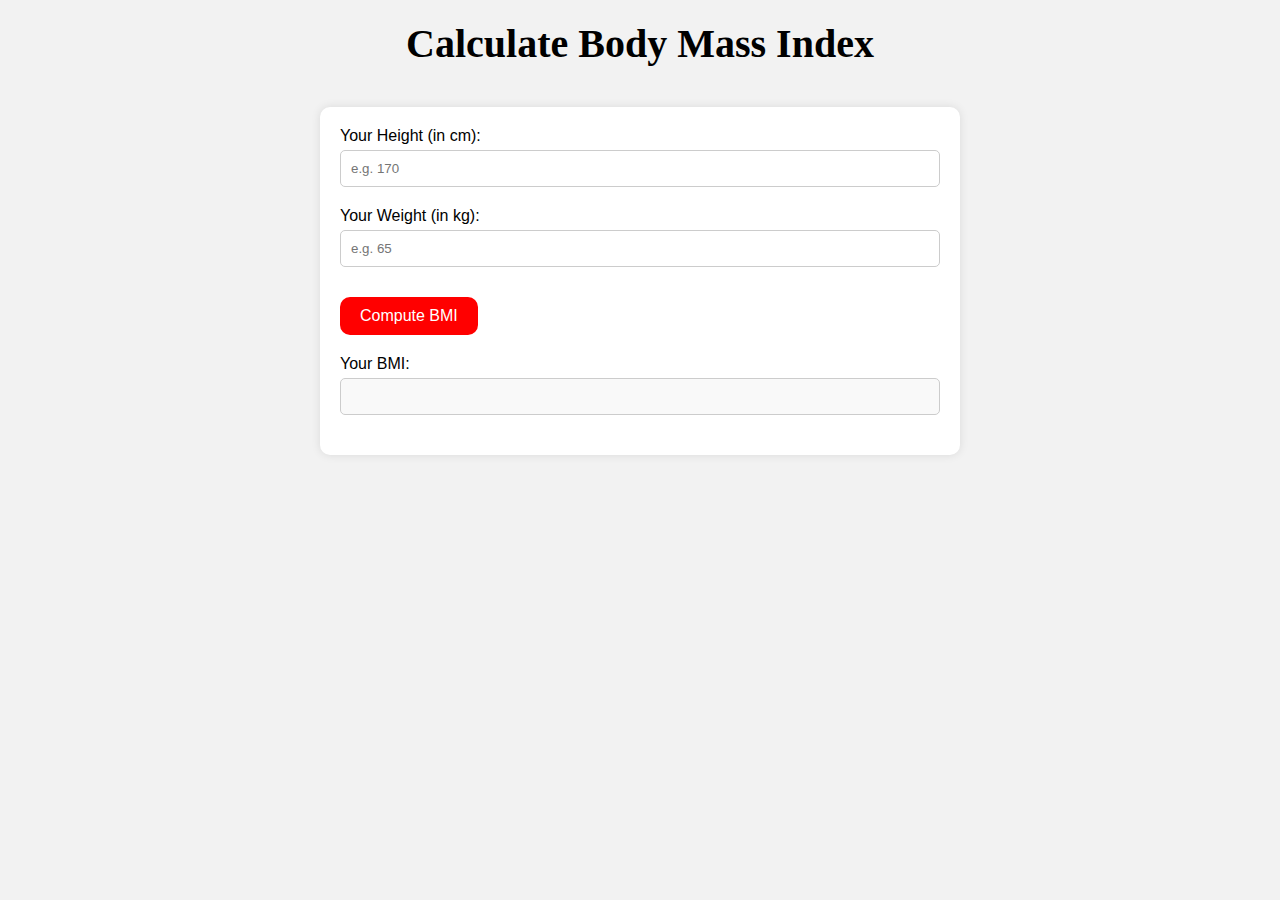
<file: public/javascript/BMI Calculator.html>
<!DOCTYPE html>
<html lang="en">
<head>
    <meta charset="UTF-8">
    <meta name="viewport" content="width=device-width, initial-scale=1.0">
    <title>BMI Calculator</title>
    <style>
        body {
            margin: 0;
            padding: 0;
            font-family: 'Franklin Gothic Medium', 'Arial Narrow', Arial, sans-serif;
            background-color: #f2f2f2;
        }

        h1 {
            text-align: center;
            font-size: 2.5em;
            font-family: Cambria, Cochin, Georgia, Times, 'Times New Roman', serif;
            font-weight: bolder;
            margin-top: 20px;
        }

        .container {
            max-width: 600px;
            background-color: #fff;
            margin: 40px auto;
            padding: 20px;
            border-radius: 10px;
            box-shadow: 0 0 10px rgba(0, 0, 0, 0.1);
        }

        .form-group {
            margin-bottom: 20px;
        }

        label {
            display: block;
            margin-bottom: 5px;
        }

        input[type="number"] {
            width: 100%;
            padding: 10px;
            box-sizing: border-box;
            border: 1px solid #ccc;
            border-radius: 5px;
        }

        .btn {
            display: inline-block;
            border: none;
            padding: 10px 20px;
            border-radius: 10px;
            background-color: red;
            color: white;
            cursor: pointer;
            font-size: 1em;
            margin-top: 10px;
        }

        .btn:hover {
            background-color: darkred;
        }

        #bi {
            background-color: #f9f9f9;
        }

        #ct {
            display: block;
            margin-top: 20px;
            font-size: 1.1em;
            color: #333;
        }

        /* Responsive Design */
        @media screen and (max-width: 600px) {
            .container {
                margin: 20px;
                padding: 15px;
            }

            h1 {
                font-size: 1.8em;
            }

            .btn {
                width: 100%;
            }
        }
    </style>
    <script>
        function calculate() {
            var height = parseFloat(document.getElementById("ht").value);
            var weight = parseFloat(document.getElementById("wt").value);

            if (isNaN(height) || isNaN(weight) || height <= 0 || weight <= 0) {
                alert("Please enter valid height and weight.");
                return;
            }

            // Convert height from cm to meters
            var heightInMeters = height / 100;
            var BMI = (weight / (heightInMeters * heightInMeters)).toFixed(2);

            document.getElementById("bi").value = BMI;
            document.getElementById("ht").value = "";
            document.getElementById("wt").value = "";

            let category = "";

            if (BMI < 18.5) {
                category = "You're in the underweight range.";
            } else if (BMI >= 18.5 && BMI < 25) {
                category = "You're in the healthy weight range.";
            } else if (BMI >= 25 && BMI < 30) {
                category = "You're in the overweight range.";
            } else {
                category = "You're in the obese range.";
            }

            document.getElementById("ct").innerHTML = `<b>Category: </b>${category}`;
        }
    </script>
</head>
<body>

    <h1>Calculate Body Mass Index</h1>

    <div class="container">
        <div class="form-group">
            <label for="ht">Your Height (in cm):</label>
            <input type="number" id="ht" placeholder="e.g. 170">
        </div>

        <div class="form-group">
            <label for="wt">Your Weight (in kg):</label>
            <input type="number" id="wt" placeholder="e.g. 65">
        </div>

        <div class="form-group">
            <input type="button" class="btn" value="Compute BMI" onclick="calculate()">
        </div>

        <div class="form-group">
            <label for="bi">Your BMI:</label>
            <input type="number" id="bi" readonly>
        </div>

        <span id="ct"></span>
    </div>

</body>
</html>
</file>
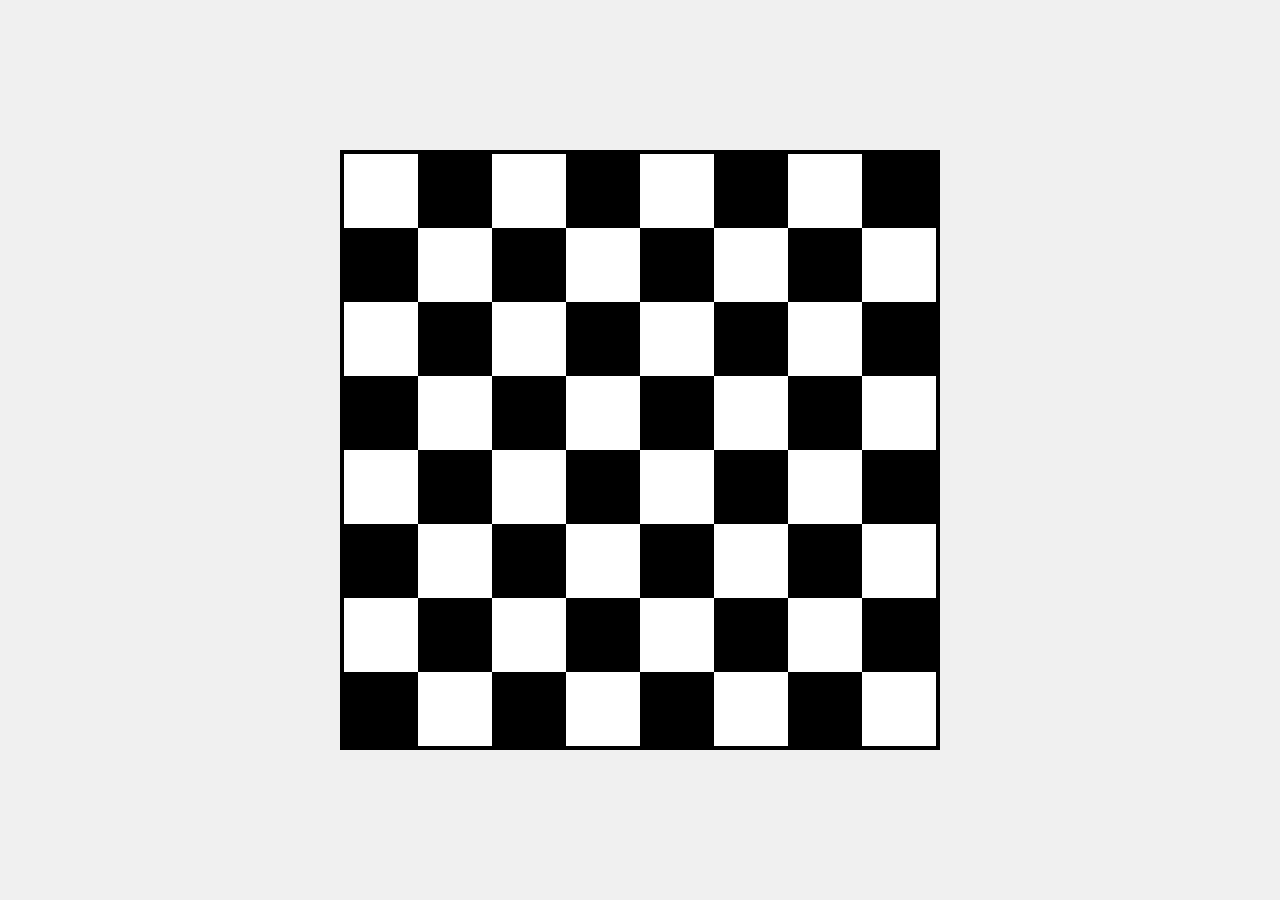
<file: public/javascript/Chess Board.html>
<!DOCTYPE html>
<html lang="en">
<head>
  <meta charset="UTF-8">
  <meta http-equiv="X-UA-Compatible" content="IE=edge">
  <meta name="viewport" content="width=device-width, initial-scale=1.0">
  <title>Responsive Chess Board</title>
  <style>
    * {
      box-sizing: border-box;
    }

    body {
      display: flex;
      justify-content: center;
      align-items: center;
      min-height: 100vh;
      margin: 0;
      background-color: #f0f0f0;
    }

    .chess-container {
      width: 90vmin;
      height: 90vmin;
      max-width: 600px;
      max-height: 600px;
      border: 4px solid black;
      display: grid;
      grid-template-columns: repeat(8, 1fr);
      grid-template-rows: repeat(8, 1fr);
    }

    .cell {
      width: 100%;
      height: 100%;
    }

    .white {
      background-color: white;
    }

    .black {
      background-color: black;
    }
  </style>
</head>
<body>

<div class="chess-container">
  <!-- JavaScript will generate the 8x8 board -->
</div>

<script>
  const container = document.querySelector('.chess-container');

  for (let row = 0; row < 8; row++) {
    for (let col = 0; col < 8; col++) {
      const cell = document.createElement('div');
      cell.classList.add('cell');

      // Alternate color based on position
      if ((row + col) % 2 === 0) {
        cell.classList.add('white');
      } else {
        cell.classList.add('black');
      }

      container.appendChild(cell);
    }
  }
</script>

</body>
</html>
</file>
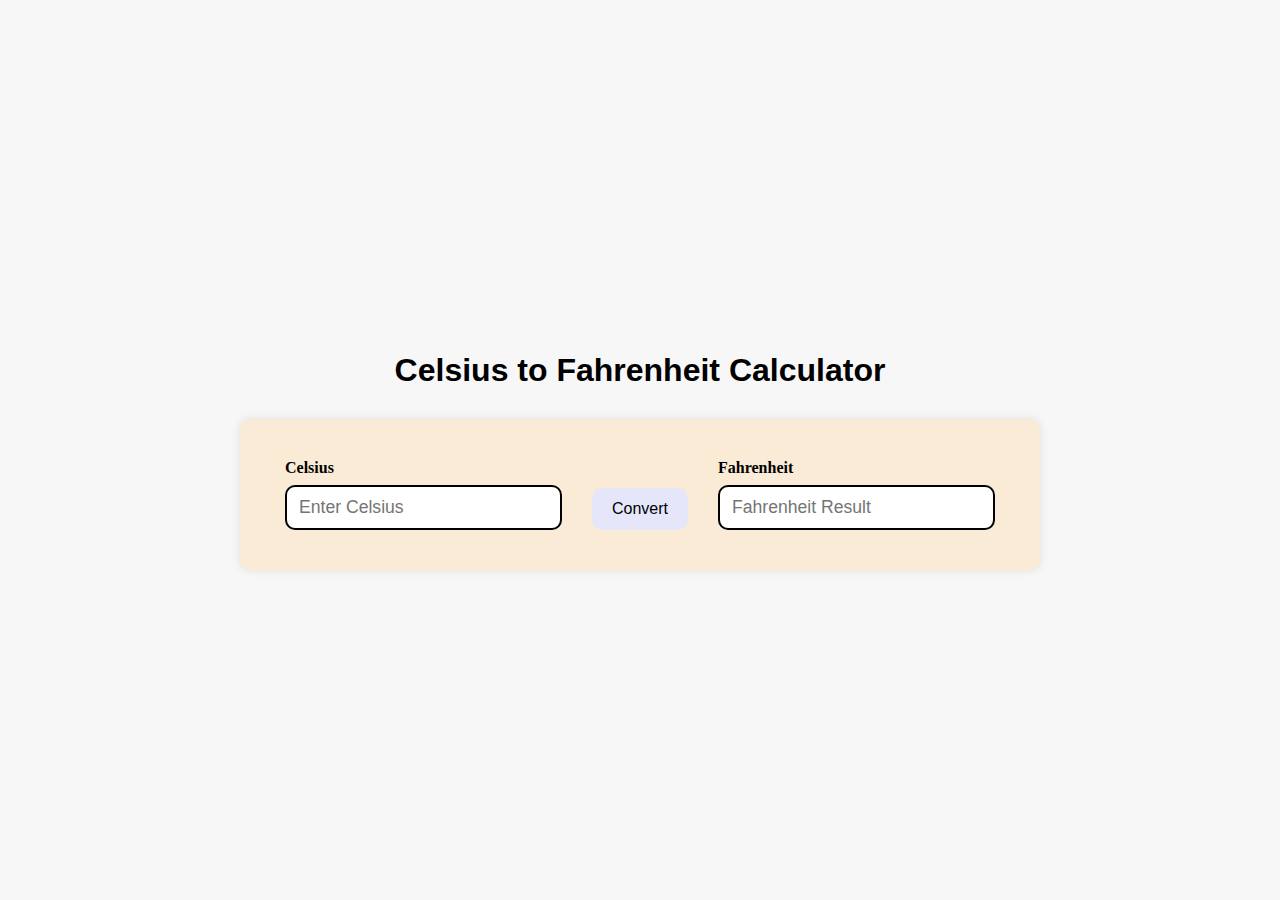
<file: public/javascript/Convetor.html>
<!DOCTYPE html>
<html lang="en">
<head>
  <meta charset="UTF-8" />
  <meta http-equiv="X-UA-Compatible" content="IE=edge" />
  <meta name="viewport" content="width=device-width, initial-scale=1.0" />
  <title>Celsius to Fahrenheit</title>
  <style>
    * {
      box-sizing: border-box;
      font-size: 1rem;
    }

    body {
      margin: 0;
      padding: 0;
      font-family: 'Times New Roman', Times, serif;
      background-color: #f7f7f7;
      display: flex;
      flex-direction: column;
      align-items: center;
      justify-content: center;
      min-height: 100vh;
    }

    h1 {
      font-size: 2rem;
      font-family: Arial, Helvetica, sans-serif;
      font-weight: bold;
      text-align: center;
      margin-bottom: 30px;
    }

    .container {
      display: flex;
      flex-wrap: wrap;
      justify-content: center;
      background-color: antiquewhite;
      padding: 30px;
      border-radius: 10px;
      max-width: 800px;
      width: 90%;
      box-shadow: 0 0 10px rgba(0, 0, 0, 0.1);
    }

    .form-group {
      flex: 1 1 250px;
      margin: 10px 15px;
      display: flex;
      flex-direction: column;
    }

    label {
      margin-bottom: 8px;
      font-weight: bold;
    }

    input[type="number"] {
      width: 100%;
      height: 45px;
      border: 2px solid black;
      border-radius: 10px;
      padding: 8px 12px;
      font-size: 1.1rem;
      background-color: #ffffff;
      color: #000000;
    }

    .button-group {
      display: flex;
      align-items: flex-end;
      margin: 10px 15px;
    }

    .button {
      padding: 12px 20px;
      background-color: lavender;
      border: none;
      border-radius: 10px;
      font-size: 1rem;
      cursor: pointer;
      transition: background-color 0.3s, box-shadow 0.3s;
    }

    .button:hover {
      background-color: aquamarine;
      box-shadow: 0 4px 12px rgba(0, 0, 0, 0.25);
    }

    @media (max-width: 600px) {
      h1 {
        font-size: 1.5rem;
      }

      .container {
        flex-direction: column;
        align-items: stretch;
        padding: 20px;
      }

      .form-group,
      .button-group {
        width: 100%;
        margin: 10px 0;
      }

      .button {
        width: 100%;
      }
    }
  </style>

  <script>
    function convertTemperature() {
      const celsius = parseFloat(document.getElementById("cs").value);
      if (isNaN(celsius)) {
        alert("Please enter a valid number.");
        return;
      }

      const fahrenheit = (celsius * 9) / 5 + 32;
      document.getElementById("fh").value = fahrenheit.toFixed(2);
    }
  </script>
</head>
<body>

  <h1>Celsius to Fahrenheit Calculator</h1>

  <div class="container">
    <div class="form-group">
      <label for="cs">Celsius</label>
      <input type="number" id="cs" placeholder="Enter Celsius" />
    </div>

    <div class="button-group">
      <input type="button" class="button" value="Convert" onclick="convertTemperature()" />
    </div>

    <div class="form-group">
      <label for="fh">Fahrenheit</label>
      <input type="number" id="fh" placeholder="Fahrenheit Result" readonly />
    </div>
  </div>

</body>
</html>
</file>
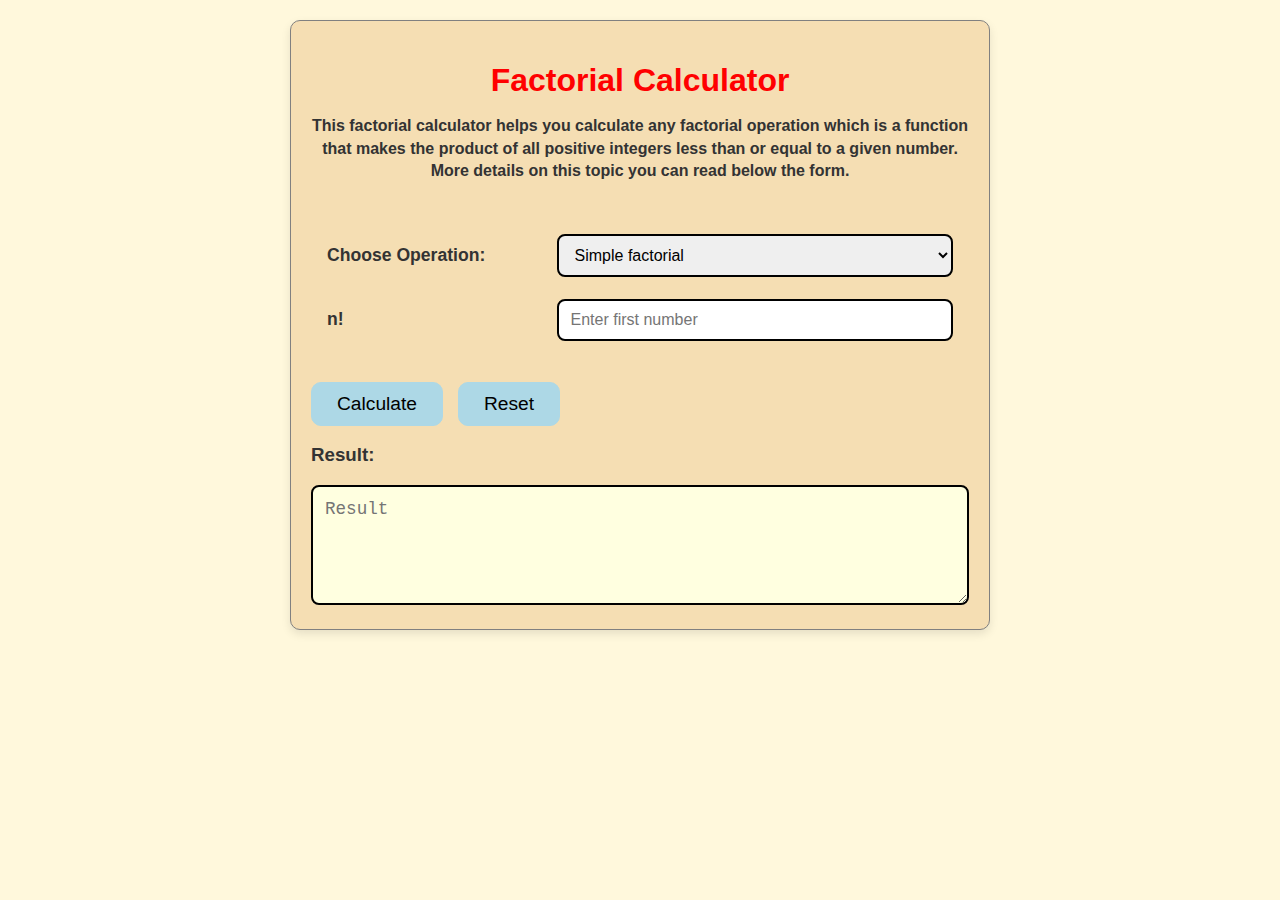
<file: public/javascript/factorial.html>
<!DOCTYPE html>
<html lang="en">
<head>
  <meta charset="UTF-8" />
  <meta http-equiv="X-UA-Compatible" content="IE=edge" />
  <meta name="viewport" content="width=device-width, initial-scale=1.0" />
  <title>Factorial Calculator</title>
  <style>
    /* Reset & base */
    * {
      box-sizing: border-box;
    }
    body {
      font-family: 'Gill Sans', 'Gill Sans MT', Calibri, 'Trebuchet MS', sans-serif;
      margin: 0;
      padding: 20px;
      background-color: #fff8dc; /* wheat-like background */
      color: #333;
      display: flex;
      justify-content: center;
      align-items: flex-start;
      min-height: 100vh;
    }
    
    .subdiv {
      background-color: wheat;
      border: 1px solid gray;
      padding: 20px;
      max-width: 700px;
      width: 95%;
      border-radius: 10px;
      box-shadow: 0 4px 10px rgba(0,0,0,0.1);
    }

    h1 {
      text-align: center;
      color: red;
      margin-bottom: 15px;
    }

    p {
      text-align: center;
      font-weight: bold;
      line-height: 1.4;
      margin-bottom: 30px;
    }

    table {
      width: 100%;
      border-collapse: separate;
      border-spacing: 15px 20px;
      margin-bottom: 20px;
    }

    th {
      text-align: left;
      font-size: 1.1rem;
      width: 35%;
      vertical-align: middle;
    }

    td {
      width: 65%;
      vertical-align: middle;
    }

    select, input[type="number"] {
      width: 100%;
      padding: 10px 12px;
      font-size: 1rem;
      border: 2px solid #000;
      border-radius: 8px;
      outline-offset: 2px;
      outline-color: #999;
      transition: outline-color 0.3s;
    }

    select:focus, input[type="number"]:focus {
      outline-color: #6ca0dc;
    }

    /* Hide/show input2 by controlling display instead of visibility */
    #td2 {
      display: none;
    }

    /* Buttons container */
    .buttons {
      display: flex;
      justify-content: flex-start;
      gap: 15px;
      flex-wrap: wrap;
      margin-top: 10px;
    }

    input[type="button"] {
      cursor: pointer;
      font-size: 1.2rem;
      padding: 10px 25px;
      border-radius: 10px;
      border: 1px solid lightblue;
      background-color: lightblue;
      color: black;
      transition: box-shadow 0.3s ease, background-color 0.3s ease;
    }

    input[type="button"]:hover {
      background-color: #78d3f8;
      box-shadow: 0 8px 15px rgba(0,0,0,0.2);
    }

    textarea#res {
      width: 100%;
      height: 120px;
      resize: vertical;
      padding: 12px;
      font-size: 1.1rem;
      border-radius: 8px;
      border: 2px solid black;
      background-color: #ffffe0;
      font-family: 'Courier New', Courier, monospace;
    }

    /* Responsive adjustments */
    @media (max-width: 600px) {
      th, td {
        display: block;
        width: 100%;
      }
      table {
        border-spacing: 0 15px;
      }
      th {
        margin-bottom: 6px;
      }
      .buttons {
        flex-direction: column;
        align-items: stretch;
      }
      input[type="button"] {
        width: 100%;
      }
      textarea#res {
        font-size: 1rem;
        height: 100px;
      }
    }
  </style>
</head>
<body>

  <div class="subdiv">
    <h1>Factorial Calculator</h1>
    <p>
      This factorial calculator helps you calculate any factorial operation which is a function that makes the
      product of all positive integers less than or equal to a given number. More details on this topic you
      can read below the form.
    </p>

    <form onsubmit="return false;">
      <table>
        <tr>
          <th>Choose Operation:</th>
          <td>
            <select id="cop" onchange="displaydata()">
              <option value="simple">Simple factorial</option>
              <option value="add2">Add 2 factorials</option>
              <option value="sub2">Subtract 2 factorials</option>
              <option value="product2">Product of 2 factorials</option>
              <option value="divide2">Divide 2 factorials</option>
            </select>
          </td>
        </tr>
        <tr>
          <th id="td1">n!</th>
          <td>
            <input
              type="number"
              id="nam1"
              class="blue"
              placeholder="Enter first number"
              min="0"
            />
          </td>
        </tr>
        <tr id="td2">
          <th>m!</th>
          <td>
            <input
              type="number"
              id="nam2"
              class="red"
              placeholder="Enter second number"
              min="0"
            />
          </td>
        </tr>
      </table>

      <div class="buttons">
        <input type="button" value="Calculate" class="button" onclick="factorials()" />
        <input type="button" value="Reset" class="button1" onclick="resetForm()" />
      </div>
    </form>

    <h3>Result:</h3>
    <textarea id="res" placeholder="Result" readonly></textarea>
  </div>

  <script>
    function factorial(num) {
      if (num < 0) {
        return NaN; // Factorial not defined for negative numbers
      }
      if (num === 0 || num === 1) return 1;
      let fact = 1;
      for (let i = 2; i <= num; i++) {
        fact *= i;
      }
      return fact;
    }

    function factorials() {
      const data = document.getElementById("cop").value;
      const num1 = parseInt(document.getElementById("nam1").value);
      const num2Input = document.getElementById("nam2").value;
      const num2 = num2Input !== "" ? parseInt(num2Input) : null;

      if (isNaN(num1) || num1 < 0) {
        alert("Please enter a valid non-negative integer for the first number.");
        return;
      }

      // For operations with two inputs, check second input validity
      if (
        (data !== "simple") &&
        (num2 === null || isNaN(num2) || num2 < 0)
      ) {
        alert("Please enter a valid non-negative integer for the second number.");
        return;
      }

      const fact1 = factorial(num1);
      let fact2;
      if (num2 !== null) fact2 = factorial(num2);

      let total;
      let output = "";

      switch (data) {
        case "add2":
          total = fact1 + fact2;
          output = `${num1}! + ${num2}! = ${total}`;
          break;
        case "sub2":
          total = fact1 - fact2;
          output = `${num1}! - ${num2}! = ${total}`;
          break;
        case "product2":
          total = fact1 * fact2;
          output = `${num1}! * ${num2}! = ${total}`;
          break;
        case "divide2":
          if (fact2 === 0) {
            output = "Error: Division by zero!";
          } else {
            total = fact1 / fact2;
            output = `${num1}! / ${num2}! = ${total}`;
          }
          break;
        default: // simple factorial
          output = `${num1}! = ${fact1}`;
      }

      document.getElementById("res").value = output;
    }

    function displaydata() {
      const data = document.getElementById("cop").value;
      const td2 = document.getElementById("td2");
      const td1 = document.getElementById("td1");

      if (data === "simple") {
        td1.textContent = "n!";
        td2.style.display = "none";
      } else {
        switch (data) {
          case "add2":
            td1.textContent = "n! + m!";
            break;
          case "sub2":
            td1.textContent = "n! - m!";
            break;
          case "product2":
            td1.textContent = "n! * m!";
            break;
          case "divide2":
            td1.textContent = "n! / m!";
            break;
        }
        td2.style.display = "table-row";
      }
    }

    function resetForm() {
      document.getElementById("cop").value = "simple";
      document.getElementById("nam1").value = "";
      document.getElementById("nam2").value = "";
      document.getElementById("res").value = "";
      displaydata();
    }

    // Initialize form on page load
    window.onload = displaydata;
  </script>
</body>
</html>
</file>
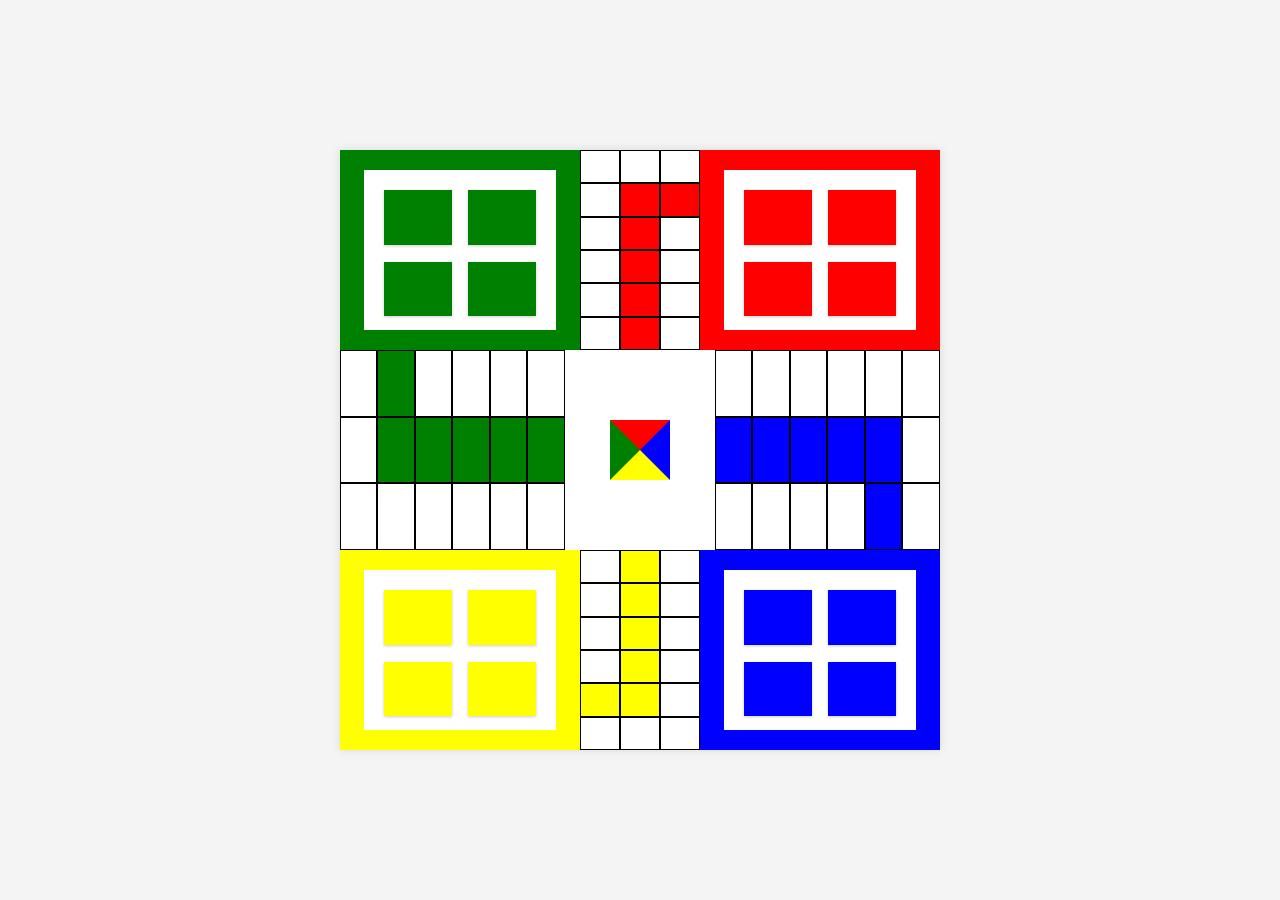
<file: public/javascript/ludo.html>
<!DOCTYPE html>
<html lang="en">
<head>
  <meta charset="UTF-8" />
  <meta http-equiv="X-UA-Compatible" content="IE=edge" />
  <meta name="viewport" content="width=device-width, initial-scale=1.0" />
  <title>Responsive Ludo Board</title>
  <style>
    * {
      box-sizing: border-box;
    }

    body {
      margin: 0;
      padding: 0;
      font-family: sans-serif;
      background-color: #f4f4f4;
      display: flex;
      justify-content: center;
      align-items: center;
      min-height: 100vh;
    }

    .container {
      display: flex;
      flex-direction: column;
      aspect-ratio: 1/1;
      width: 90vmin;
      max-width: 600px;
      background: #fff;
      box-shadow: 0 0 10px rgba(0, 0, 0, 0.1);
    }

    .container1,
    .container2,
    .container3 {
      display: flex;
      flex: 1;
    }

    .row1-col1,
    .row1-col3,
    .row3-col1,
    .row3-col3,
    .row1-col2,
    .row3-col2,
    .row2-col1,
    .row2-col3 {
      display: flex;
      flex-wrap: wrap;
    }

    .row1-col1,
    .row1-col3,
    .row3-col1,
    .row3-col3 {
      flex: 4;
      align-items: center;
      justify-content: center;
    }

    .row1-col2,
    .row3-col2 {
      flex: 2;
    }

    .row2-col1,
    .row2-col3 {
      flex: 3;
    }

    .row2-col2 {
      flex: 2;
      position: relative;
      display: flex;
      align-items: center;
      justify-content: center;
    }

    .box1,
    .box2,
    .box3,
    .box4 {
      width: 80%;
      height: 80%;
      background-color: white;
      display: flex;
      flex-wrap: wrap;
      padding: 5%;
    }

    .box1 div,
    .box2 div,
    .box3 div,
    .box4 div {
      width: 40%;
      height: 40%;
      margin: 5%;
      box-shadow: 0 1px 3px rgba(0, 0, 0, 0.2);
    }

    .green {
      background-color: green;
    }
    .red {
      background-color: red;
    }
    .yellow {
      background-color: yellow;
    }
    .blue {
      background-color: blue;
    }
    .white {
      background-color: white;
    }

    /* Path styling */
    .row1-col2 div,
    .row3-col2 div,
    .row2-col1 div,
    .row2-col3 div {
      width: 33.33%;
      height: 16.66%;
      border: 0.5px solid black;
    }

    .row2-col1 div,
    .row2-col3 div {
      width: 16.66%;
      height: 33.33%;
    }

    /* Center triangle */
    .triangle {
      width: 0;
      height: 0;
      border-left: 30px solid green;
      border-right: 30px solid blue;
      border-top: 30px solid red;
      border-bottom: 30px solid yellow;
    }

    @media (max-width: 600px) {
      .box1,
      .box2,
      .box3,
      .box4 {
        width: 90%;
        height: 90%;
      }

      .row1-col2 div,
      .row3-col2 div,
      .row2-col1 div,
      .row2-col3 div {
        width: 33.33%;
        height: 16.66%;
      }

      .row2-col1 div,
      .row2-col3 div {
        width: 16.66%;
        height: 33.33%;
      }

      .triangle {
        border-left: 20px solid green;
        border-right: 20px solid blue;
        border-top: 20px solid red;
        border-bottom: 20px solid yellow;
      }
    }
  </style>
</head>
<body>
  <div class="container">
    <!-- Top Row -->
    <div class="container1">
      <div class="row1-col1 green">
        <div class="box1">
          <div class="green"></div>
          <div class="green"></div>
          <div class="green"></div>
          <div class="green"></div>
        </div>
      </div>
      <div class="row1-col2">
        <div></div><div></div><div></div>
        <div></div><div class="red"></div><div class="red"></div>
        <div></div><div class="red"></div><div></div>
        <div></div><div class="red"></div><div></div>
        <div></div><div class="red"></div><div></div>
        <div></div><div class="red"></div><div></div>
      </div>
      <div class="row1-col3 red">
        <div class="box2">
          <div class="red"></div>
          <div class="red"></div>
          <div class="red"></div>
          <div class="red"></div>
        </div>
      </div>
    </div>

    <!-- Middle Row -->
    <div class="container2">
      <div class="row2-col1">
        <div></div><div class="green"></div><div></div>
        <div></div><div></div><div></div>
        <div></div><div class="green"></div><div class="green"></div>
        <div class="green"></div><div class="green"></div><div class="green"></div>
        <div></div><div></div><div></div>
        <div></div><div></div><div></div>
      </div>
      <div class="row2-col2">
        <div class="triangle"></div>
      </div>
      <div class="row2-col3">
        <div></div><div></div><div></div>
        <div></div><div></div><div></div>
        <div class="blue"></div><div class="blue"></div><div class="blue"></div>
        <div class="blue"></div><div class="blue"></div><div></div>
        <div></div><div></div><div></div>
        <div></div><div class="blue"></div><div></div>
      </div>
    </div>

    <!-- Bottom Row -->
    <div class="container3">
      <div class="row3-col1 yellow">
        <div class="box3">
          <div class="yellow"></div>
          <div class="yellow"></div>
          <div class="yellow"></div>
          <div class="yellow"></div>
        </div>
      </div>
      <div class="row3-col2">
        <div></div><div class="yellow"></div><div></div>
        <div></div><div class="yellow"></div><div></div>
        <div></div><div class="yellow"></div><div></div>
        <div></div><div class="yellow"></div><div></div>
        <div class="yellow"></div><div class="yellow"></div><div></div>
        <div></div><div></div><div></div>
      </div>
      <div class="row3-col3 blue">
        <div class="box4">
          <div class="blue"></div>
          <div class="blue"></div>
          <div class="blue"></div>
          <div class="blue"></div>
        </div>
      </div>
    </div>
  </div>
</body>
</html>
</file>
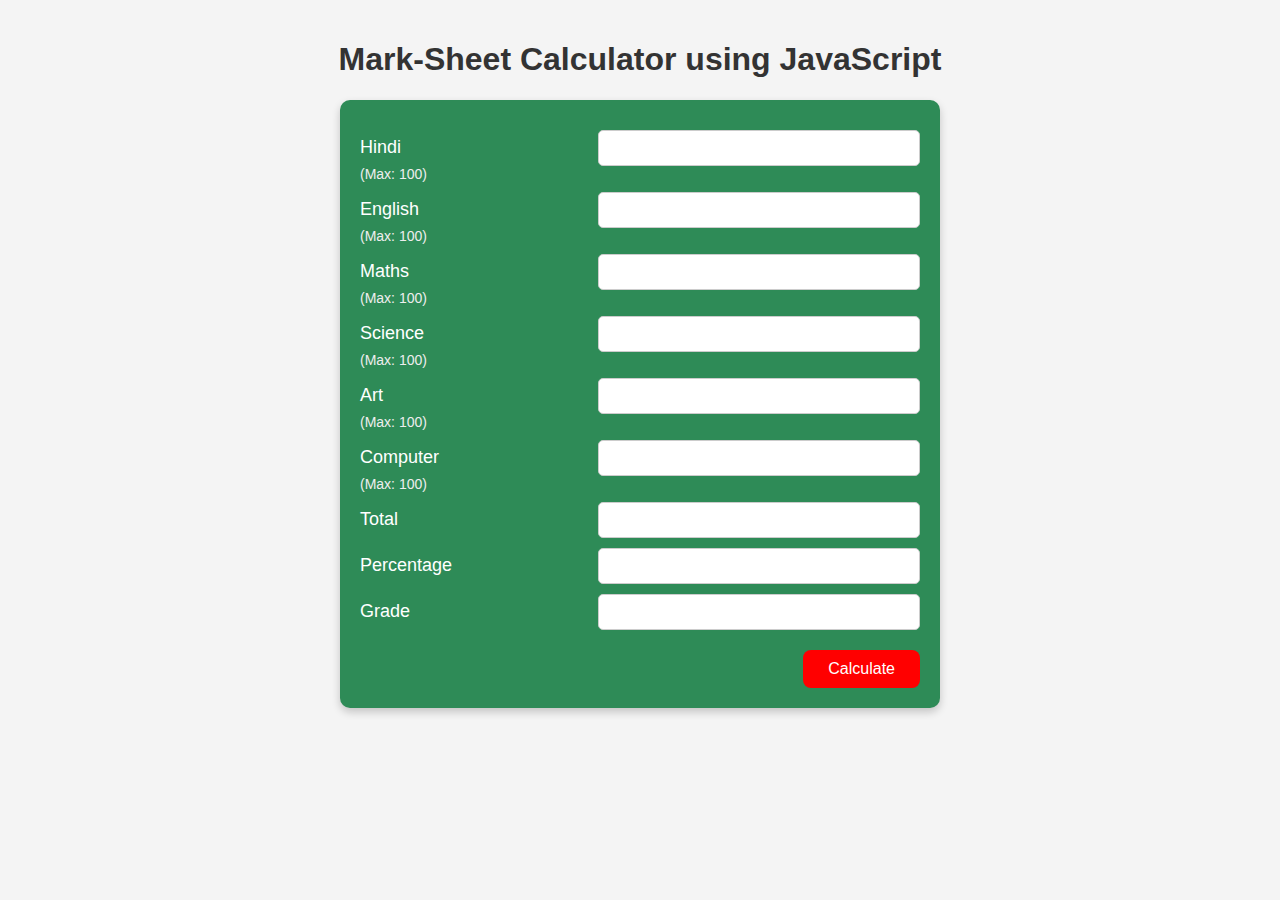
<file: public/javascript/Marks Sheet Calculator.html>
<!DOCTYPE html>
<html lang="en">
<head>
  <meta charset="UTF-8" />
  <meta http-equiv="X-UA-Compatible" content="IE=edge" />
  <meta name="viewport" content="width=device-width, initial-scale=1.0" />
  <title>Responsive Mark-Sheet Calculator</title>
  <style>
    * {
      box-sizing: border-box;
      font-family: Arial, sans-serif;
    }

    body {
      margin: 0;
      padding: 20px;
      background-color: #f4f4f4;
    }

    h1 {
      text-align: center;
      font-size: 32px;
      color: #333;
    }

    .marksheet-container {
      max-width: 600px;
      margin: 0 auto;
      background-color: seagreen;
      padding: 20px;
      border-radius: 10px;
      box-shadow: 0 4px 8px rgba(0,0,0,0.2);
    }

    .form-group {
      display: flex;
      justify-content: space-between;
      align-items: center;
      margin: 10px 0;
      flex-wrap: wrap;
    }

    .form-group label {
      flex: 1 1 40%;
      color: #fff;
      font-size: 18px;
    }

    .form-group input {
      flex: 1 1 55%;
      padding: 8px;
      font-size: 16px;
      border: 1px solid #ccc;
      border-radius: 5px;
    }

    .form-group span {
      color: #eee;
      font-size: 14px;
    }

    .button-container {
      text-align: right;
      margin-top: 20px;
    }

    .button {
      background-color: red;
      color: white;
      padding: 10px 25px;
      font-size: 16px;
      border: none;
      border-radius: 8px;
      cursor: pointer;
      transition: box-shadow 0.3s ease;
    }

    .button:hover {
      box-shadow: 0 8px 16px rgba(0, 0, 0, 0.3);
    }

    @media (max-width: 600px) {
      .form-group {
        flex-direction: column;
        align-items: flex-start;
      }

      .form-group input {
        width: 100%;
        margin-top: 5px;
      }

      .button-container {
        text-align: center;
      }
    }
  </style>
</head>
<body>
  <h1>Mark-Sheet Calculator using JavaScript</h1>

  <div class="marksheet-container">
    <div class="form-group">
      <label for="hi">Hindi</label>
      <input type="number" id="hi" />
      <span>(Max: 100)</span>
    </div>
    <div class="form-group">
      <label for="eh">English</label>
      <input type="number" id="eh" />
      <span>(Max: 100)</span>
    </div>
    <div class="form-group">
      <label for="ms">Maths</label>
      <input type="number" id="ms" />
      <span>(Max: 100)</span>
    </div>
    <div class="form-group">
      <label for="se">Science</label>
      <input type="number" id="se" />
      <span>(Max: 100)</span>
    </div>
    <div class="form-group">
      <label for="at">Art</label>
      <input type="number" id="at" />
      <span>(Max: 100)</span>
    </div>
    <div class="form-group">
      <label for="cr">Computer</label>
      <input type="number" id="cr" />
      <span>(Max: 100)</span>
    </div>

    <div class="form-group">
      <label for="tl">Total</label>
      <input type="text" id="tl" readonly />
    </div>
    <div class="form-group">
      <label for="pe">Percentage</label>
      <input type="text" id="pe" readonly />
    </div>
    <div class="form-group">
      <label for="Gd">Grade</label>
      <input type="text" id="Gd" readonly />
    </div>

    <div class="button-container">
      <button class="button" onclick="calculateMarksheet()">Calculate</button>
    </div>
  </div>

  <script>
    function calculateMarksheet() {
      let hi = Number(document.getElementById("hi").value);
      let eh = Number(document.getElementById("eh").value);
      let ms = Number(document.getElementById("ms").value);
      let se = Number(document.getElementById("se").value);
      let at = Number(document.getElementById("at").value);
      let cr = Number(document.getElementById("cr").value);

      if (
        isNaN(hi) || isNaN(eh) || isNaN(ms) ||
        isNaN(se) || isNaN(at) || isNaN(cr)
      ) {
        alert("Please enter all subject marks.");
        return;
      }

      const total = hi + eh + ms + se + at + cr;
      const percentage = (total / 600) * 100;

      let grade = "";
      if (percentage >= 90) grade = "A+";
      else if (percentage >= 80) grade = "A";
      else if (percentage >= 70) grade = "B+";
      else if (percentage >= 60) grade = "B";
      else if (percentage >= 50) grade = "C";
      else if (percentage >= 40) grade = "D";
      else grade = "F";

      document.getElementById("tl").value = total;
      document.getElementById("pe").value = percentage.toFixed(2) + "%";
      document.getElementById("Gd").value = grade;

      // Optional: clear input fields
      document.getElementById("hi").value = "";
      document.getElementById("eh").value = "";
      document.getElementById("ms").value = "";
      document.getElementById("se").value = "";
      document.getElementById("at").value = "";
      document.getElementById("cr").value = "";
    }
  </script>
</body>
</html>
</file>
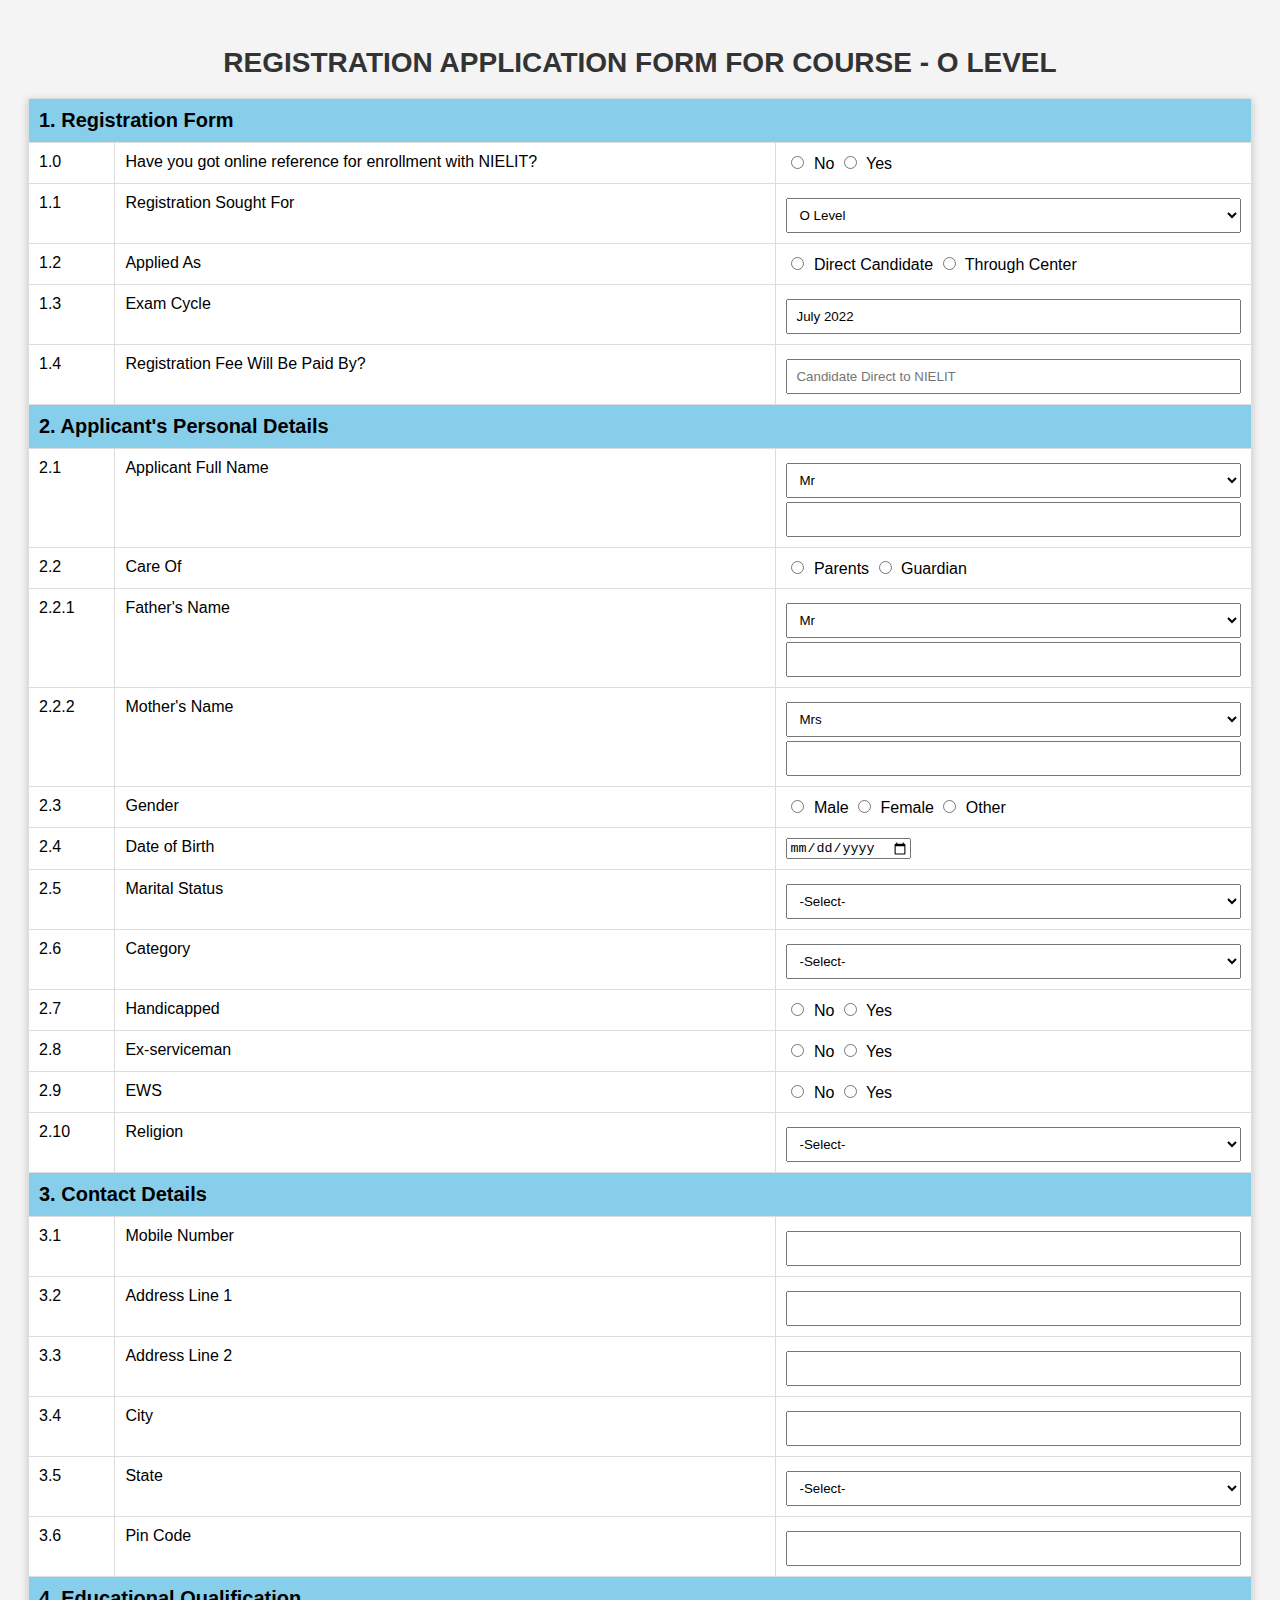
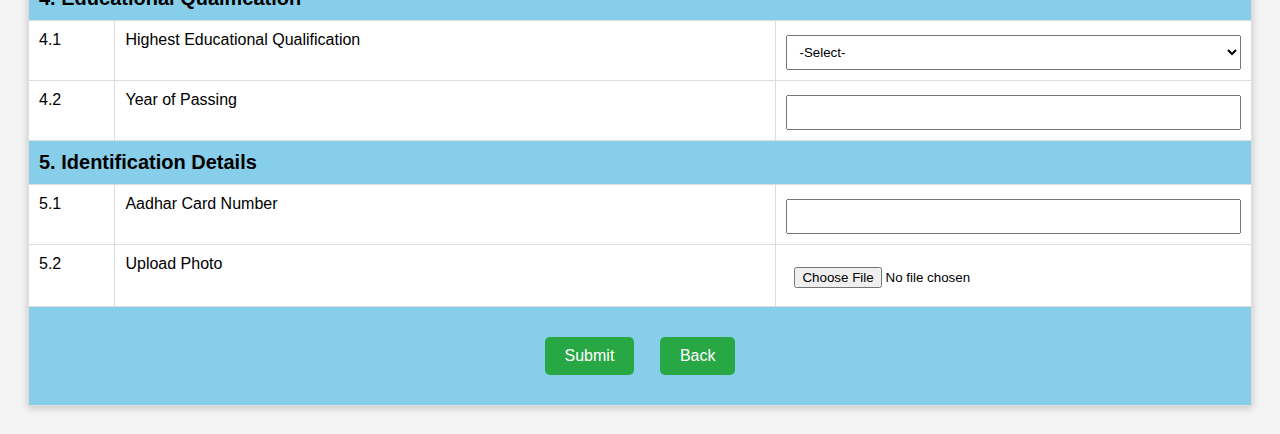
<file: public/javascript/O-level.html>
<!DOCTYPE html>
<html lang="en">
<head>
  <meta charset="UTF-8" />
  <meta http-equiv="X-UA-Compatible" content="IE=edge" />
  <meta name="viewport" content="width=device-width, initial-scale=1.0"/>
  <title>Responsive O-Level Registration Form</title>
  <style>
    * {
      box-sizing: border-box;
    }

    body {
      font-family: Arial, sans-serif;
      padding: 20px;
      background-color: #f4f4f4;
    }

    h1 {
      text-align: center;
      font-size: 28px;
      color: #333;
    }

    table {
      width: 100%;
      border-collapse: collapse;
      background-color: #fff;
      box-shadow: 0 2px 8px rgba(0, 0, 0, 0.2);
      font-size: 16px;
    }

    th, td {
      border: 1px solid #ddd;
      padding: 10px;
      vertical-align: top;
    }

    th {
      background-color: skyblue;
      font-size: 20px;
      text-align: left;
    }

    input[type="text"],
    input[type="datetime-local"],
    select,
    input[type="file"] {
      width: 100%;
      padding: 8px;
      margin-top: 4px;
    }

    input[type="radio"] {
      margin-right: 5px;
    }

    .button-group {
      text-align: center;
      padding: 20px;
    }

    input[type="button"] {
      padding: 10px 20px;
      font-size: 16px;
      margin: 10px;
      cursor: pointer;
      border: none;
      border-radius: 5px;
      background-color: #28a745;
      color: white;
      transition: background 0.3s ease;
    }

    input[type="button"]:hover {
      background-color: #218838;
    }

    @media (max-width: 768px) {
      table, thead, tbody, th, td, tr {
        display: block;
      }

      th[colspan="3"] {
        font-size: 18px;
      }

      tr {
        margin-bottom: 20px;
        border-bottom: 2px solid #ccc;
      }

      td {
        padding: 10px 0;
      }

      td:first-child {
        font-weight: bold;
      }

      td:nth-child(2), td:nth-child(3) {
        width: 100%;
        display: block;
      }

      input[type="radio"], input[type="checkbox"] {
        margin-right: 10px;
      }
    }
  </style>
</head>
<body>
  <h1>REGISTRATION APPLICATION FORM FOR COURSE - O LEVEL</h1>

  <form>
    <table>
      <tr>
        <th colspan="3">1. Registration Form</th>
      </tr>
      <tr>
        <td>1.0</td>
        <td>Have you got online reference for enrollment with NIELIT?</td>
        <td>
          <input type="radio" name="ref" value="No"> No
          <input type="radio" name="ref" value="Yes"> Yes
        </td>
      </tr>
      <tr>
        <td>1.1</td>
        <td>Registration Sought For</td>
        <td>
          <select>
            <option value="O Level">O Level</option>
            <option value="MCA">MCA</option>
            <option value="B.Tech">B.Tech</option>
            <option value="M.Tech">M.Tech</option>
          </select>
        </td>
      </tr>
      <tr>
        <td>1.2</td>
        <td>Applied As</td>
        <td>
          <input type="radio" name="applied" value="Direct"> Direct Candidate
          <input type="radio" name="applied" value="Through"> Through Center
        </td>
      </tr>
      <tr>
        <td>1.3</td>
        <td>Exam Cycle</td>
        <td><input type="text" value="July 2022" /></td>
      </tr>
      <tr>
        <td>1.4</td>
        <td>Registration Fee Will Be Paid By?</td>
        <td><input type="text" placeholder="Candidate Direct to NIELIT" /></td>
      </tr>

      <!-- Section 2 -->
      <tr>
        <th colspan="3">2. Applicant's Personal Details</th>
      </tr>
      <tr>
        <td>2.1</td>
        <td>Applicant Full Name</td>
        <td>
          <select>
            <option>Mr</option>
            <option>Ms</option>
            <option>Mrs</option>
          </select>
          <input type="text" />
        </td>
      </tr>
      <tr>
        <td>2.2</td>
        <td>Care Of</td>
        <td>
          <input type="radio" name="careof" value="Parents"> Parents
          <input type="radio" name="careof" value="Guardian"> Guardian
        </td>
      </tr>
      <tr>
        <td>2.2.1</td>
        <td>Father's Name</td>
        <td>
          <select><option>Mr</option></select>
          <input type="text" />
        </td>
      </tr>
      <tr>
        <td>2.2.2</td>
        <td>Mother's Name</td>
        <td>
          <select><option>Mrs</option></select>
          <input type="text" />
        </td>
      </tr>
      <tr>
        <td>2.3</td>
        <td>Gender</td>
        <td>
          <input type="radio" name="gender" value="Male"> Male
          <input type="radio" name="gender" value="Female"> Female
          <input type="radio" name="gender" value="Other"> Other
        </td>
      </tr>
      <tr>
        <td>2.4</td>
        <td>Date of Birth</td>
        <td><input type="date" /></td>
      </tr>
      <tr>
        <td>2.5</td>
        <td>Marital Status</td>
        <td>
          <select>
            <option>-Select-</option>
            <option>Single</option>
            <option>Married</option>
          </select>
        </td>
      </tr>
      <tr>
        <td>2.6</td>
        <td>Category</td>
        <td>
          <select>
            <option>-Select-</option>
            <option>General</option>
            <option>SC</option>
            <option>ST</option>
            <option>OBC</option>
          </select>
        </td>
      </tr>
      <tr>
        <td>2.7</td>
        <td>Handicapped</td>
        <td>
          <input type="radio" name="handicapped" value="No"> No
          <input type="radio" name="handicapped" value="Yes"> Yes
        </td>
      </tr>
      <tr>
        <td>2.8</td>
        <td>Ex-serviceman</td>
        <td>
          <input type="radio" name="exserviceman" value="No"> No
          <input type="radio" name="exserviceman" value="Yes"> Yes
        </td>
      </tr>
      <tr>
        <td>2.9</td>
        <td>EWS</td>
        <td>
          <input type="radio" name="ews" value="No"> No
          <input type="radio" name="ews" value="Yes"> Yes
        </td>
      </tr>
      <tr>
        <td>2.10</td>
        <td>Religion</td>
        <td>
          <select>
            <option>-Select-</option>
            <option>Hindu</option>
            <option>Muslim</option>
            <option>Sikh</option>
            <option>Christian</option>
            <option>Other</option>
          </select>
        </td>
      </tr>

      <!-- Section 3 -->
      <tr>
        <th colspan="3">3. Contact Details</th>
      </tr>
      <tr>
        <td>3.1</td>
        <td>Mobile Number</td>
        <td><input type="text" /></td>
      </tr>
      <tr>
        <td>3.2</td>
        <td>Address Line 1</td>
        <td><input type="text" /></td>
      </tr>
      <tr>
        <td>3.3</td>
        <td>Address Line 2</td>
        <td><input type="text" /></td>
      </tr>
      <tr>
        <td>3.4</td>
        <td>City</td>
        <td><input type="text" /></td>
      </tr>
      <tr>
        <td>3.5</td>
        <td>State</td>
        <td>
          <select>
            <option>-Select-</option>
            <option>Bihar</option>
            <option>Uttar Pradesh</option>
            <option>Madhya Pradesh</option>
            <option>Delhi</option>
            <option>West Bengal</option>
            <option>Maharashtra</option>
            <option>Gujarat</option>
            <!-- Add others as needed -->
          </select>
        </td>
      </tr>
      <tr>
        <td>3.6</td>
        <td>Pin Code</td>
        <td><input type="text" /></td>
      </tr>

      <!-- Section 4 -->
      <tr>
        <th colspan="3">4. Educational Qualification</th>
      </tr>
      <tr>
        <td>4.1</td>
        <td>Highest Educational Qualification</td>
        <td>
          <select>
            <option>-Select-</option>
            <option>10th</option>
            <option>12th</option>
            <option>Undergraduate</option>
            <option>Graduate</option>
            <option>Postgraduate</option>
          </select>
        </td>
      </tr>
      <tr>
        <td>4.2</td>
        <td>Year of Passing</td>
        <td><input type="text" /></td>
      </tr>

      <!-- Section 5 -->
      <tr>
        <th colspan="3">5. Identification Details</th>
      </tr>
      <tr>
        <td>5.1</td>
        <td>Aadhar Card Number</td>
        <td><input type="text" /></td>
      </tr>
      <tr>
        <td>5.2</td>
        <td>Upload Photo</td>
        <td><input type="file" /></td>
      </tr>

      <!-- Submit -->
      <tr>
        <th colspan="3" class="button-group">
          <input type="button" value="Submit" />
          <input type="button" value="Back" />
        </th>
      </tr>
    </table>
  </form>
</body>
</html>
</file>
